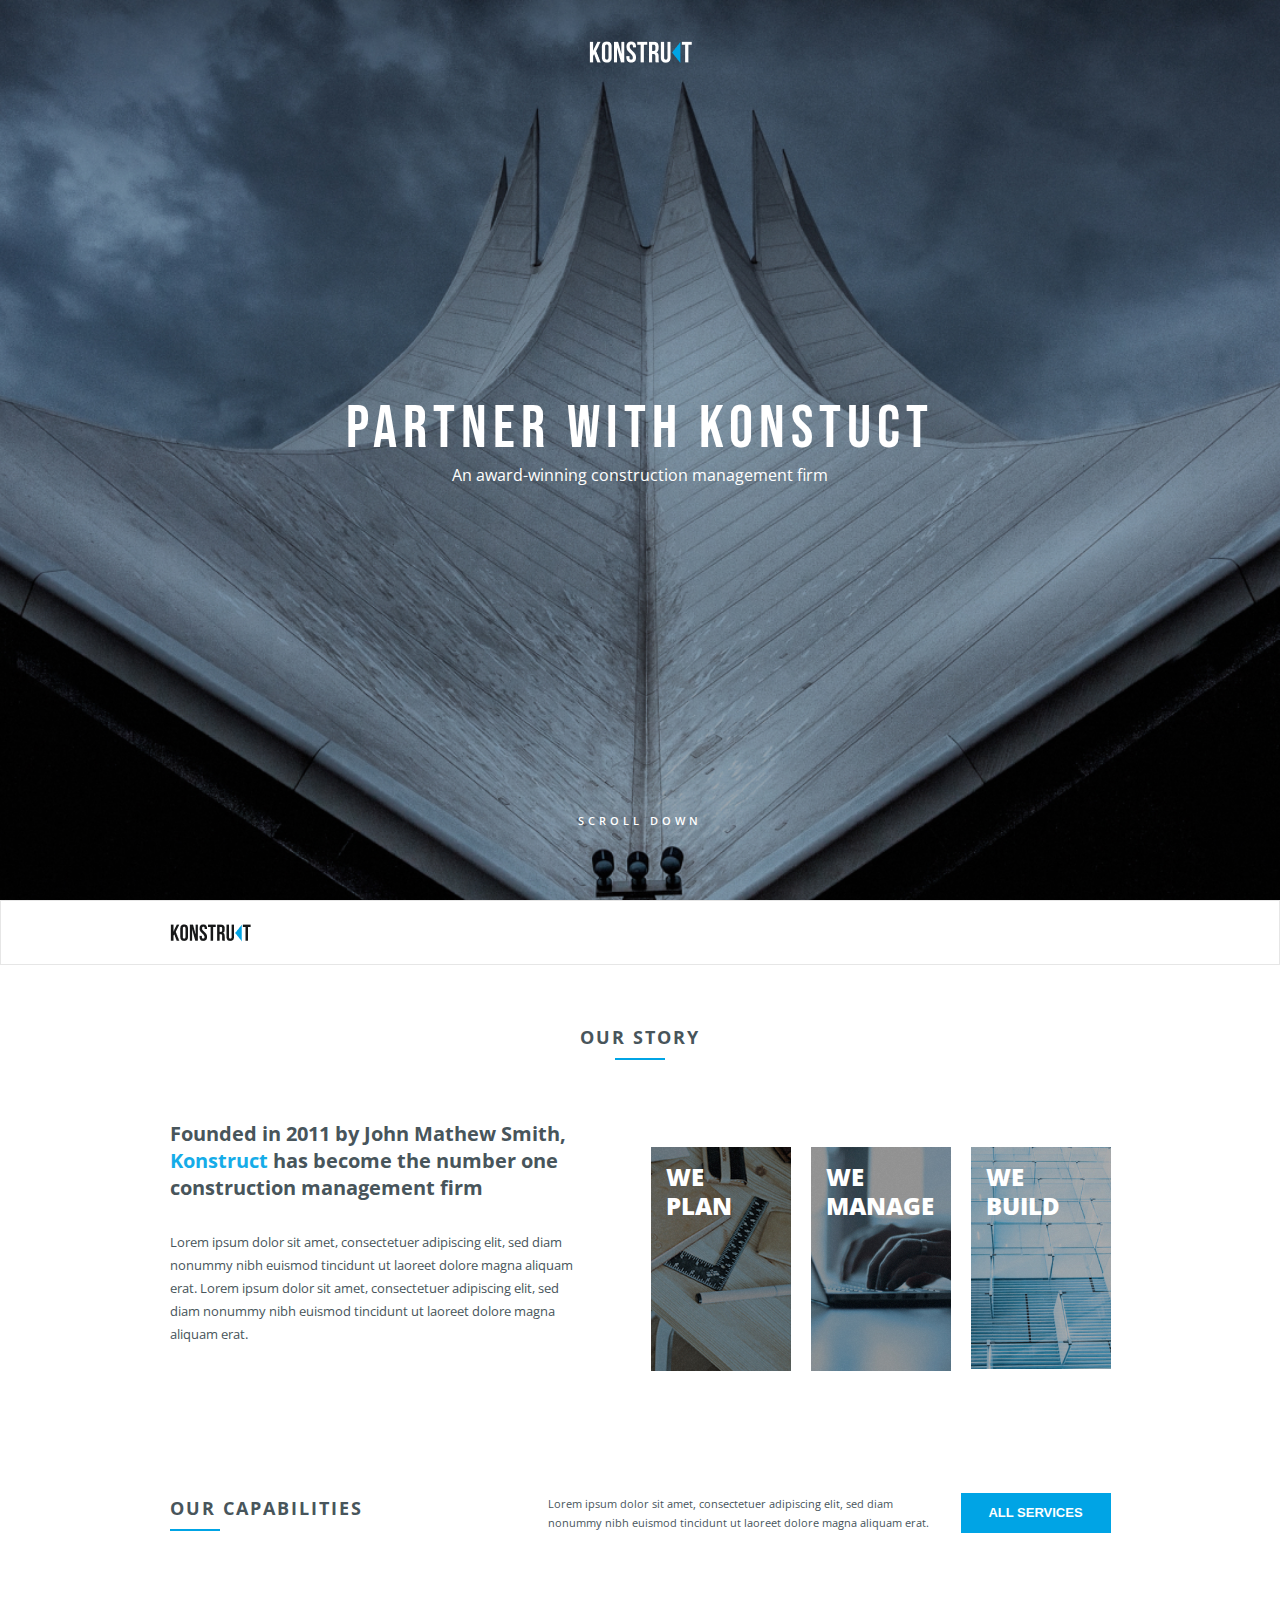
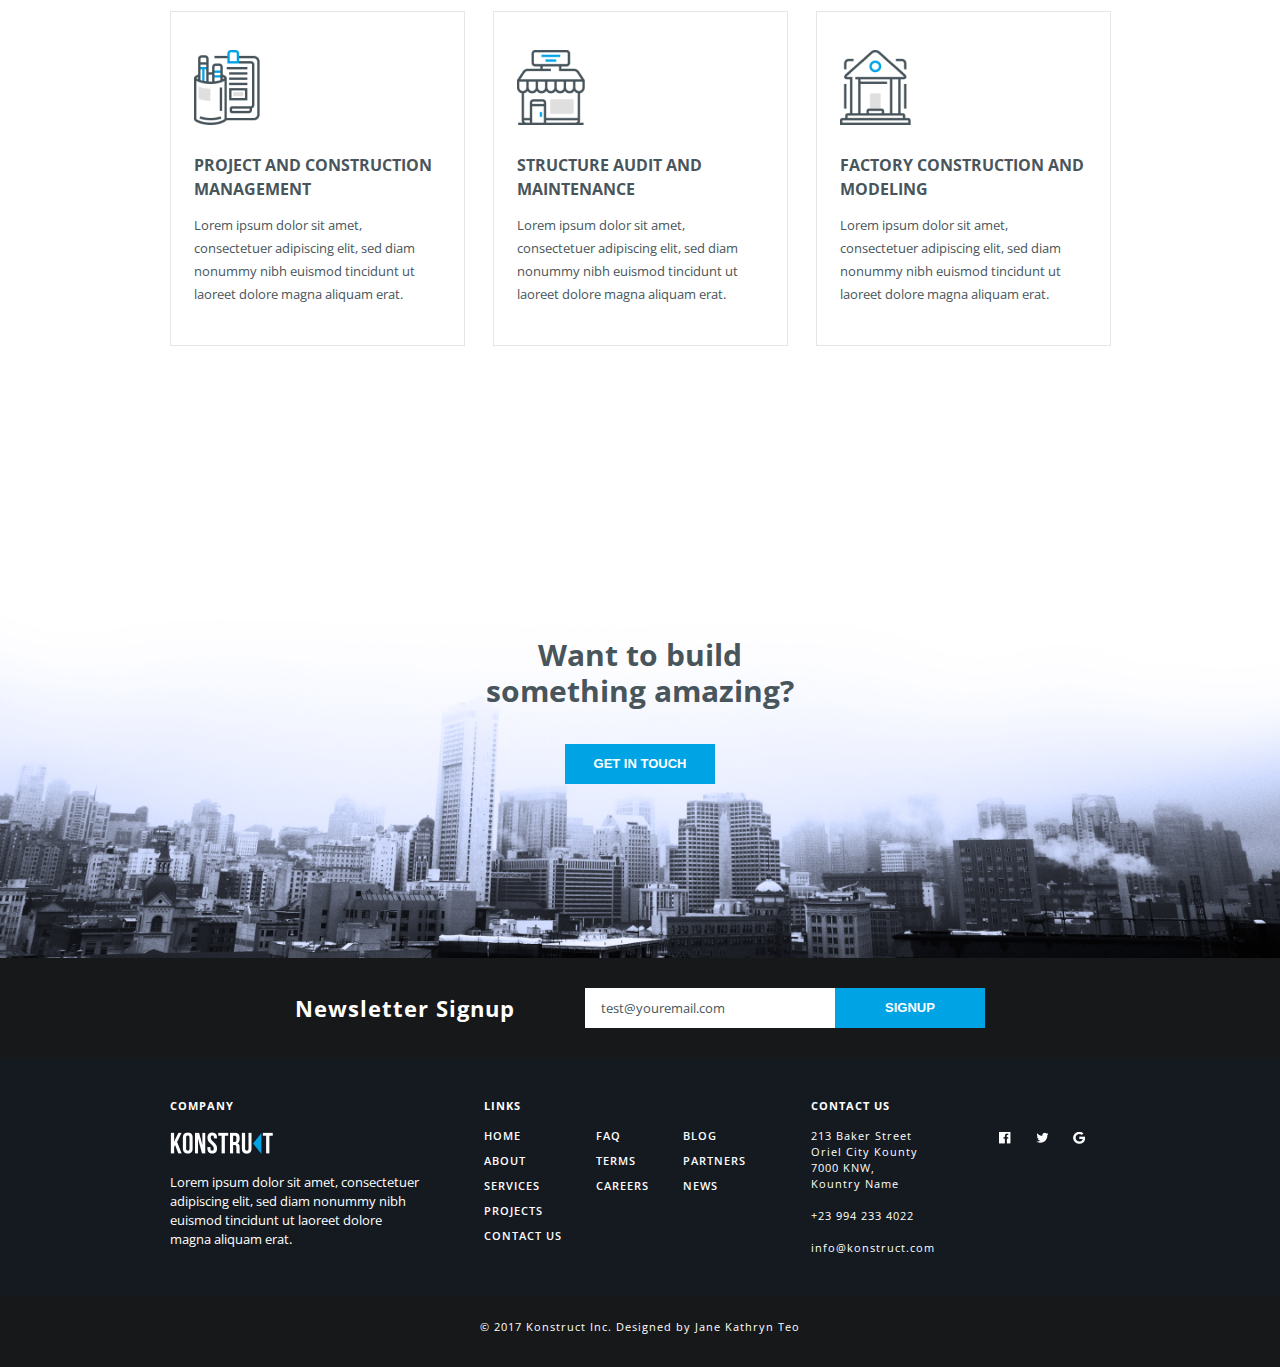
<file: jibai/index.html>
<!DOCTYPE html>
<html lang="en">
<head>
    <meta charset="UTF-8">
    <title>Konstruct</title>
    <link rel="preconnect" href="https://fonts.googleapis.com">
    <link rel="preconnect" href="https://fonts.gstatic.com" crossorigin>
    <link href="https://fonts.googleapis.com/css2?family=Bebas+Neue&family=Open+Sans:wght@400;600;700;800&display=swap" rel="stylesheet">
    <link rel="stylesheet" href="CSS/Style.css">
</head>
<body>
<header class="header">
    <div class="header-box">
        <a href="" class="logo-link-header">
            <img src="img/projeco-logo.png" alt="" class="logo">
        </a>
        <div class="text-box">
            <h1 class="h1">PARTNER WITH KONSTUCT</h1>
            <p class="logo-subtext">An award-winning construction management firm</p>
        </div>

        <a href="" class="scroll-btn">SCROLL DOWN</a>
    </div>

    <nav class="nav">
        <div class="container">
            <div class="nav-box">
                <a href="" class="logo-link">
                    <img src="img/projeco-logo-black.png" alt="" class="nav-logo">
                </a>

            </div>
        </div>
    </nav>
</header>
<main class="main">
    <div class="container">
        <article class="article">
            <h4 class="h4">OUR STORY</h4>

            <div class="trio-box">
                <div class="main-text-box">
                    <h3 class="h3">Founded in 2011 by John Mathew Smith, <span class="colorWord">Konstruct</span> has become the number one construction management firm</h3>
                    <p class="paragraph">Lorem ipsum dolor sit amet, consectetuer adipiscing elit, sed diam nonummy nibh euismod tincidunt ut laoreet dolore magna aliquam erat. Lorem ipsum dolor sit amet, consectetuer adipiscing elit, sed diam nonummy nibh euismod tincidunt ut laoreet dolore magna aliquam erat.</p>
                </div>
                <ul class="trio-list">
                    <li class="trio-item">
                        <a href="" class="trio-link">
                            <img src="img/Bitmap_01.jpg" alt="" class="trio-img">
                            <p class="trio-text">WE<br>PLAN</p>
                        </a>
                    </li>
                    <li class="trio-item">
                        <a href="" class="trio-link">
                            <img src="img/Bitmap_02.jpg" alt="" class="trio-img">
                            <p class="trio-text">WE<br>MANAGE</p>
                        </a>
                    </li>
                    <li class="trio-item">
                        <a href="" class="trio-link">
                            <img src="img/Bitmap_03.jpg" alt="" class="trio-img">
                            <p class="trio-text">WE<br>BUILD</p>
                        </a>
                    </li>
                </ul>
            </div>
        </article>

        <article class="article">
            <div class="box-service">
                <h4 class="h4">OUR CAPABILITIES</h4>
                <div class="service-text">
                    <p class="service-paragraph">Lorem ipsum dolor sit amet, consectetuer adipiscing elit, sed diam<br>nonummy nibh euismod tincidunt ut laoreet dolore magna aliquam erat.</p>
                    <a href="" class="btn">ALL SERVICES</a>
                </div>
            </div>
            <ul class="capabilities-list">
                <li class="capabilities-item">
                    <a href="" class="capabilities-link">
                        <img src="img/Bitmap04.png" alt="" class="capabilities-img">
                    </a>
                    <h5 class="h5">PROJECT AND CONSTRUCTION MANAGEMENT</h5>
                    <p class="capabilities-text">Lorem ipsum dolor sit amet, consectetuer adipiscing elit, sed diam nonummy nibh euismod tincidunt ut laoreet dolore magna aliquam erat.</p>
                </li>
                <li class="capabilities-item">
                    <a href="" class="capabilities-link">
                        <img src="img/Bitmap05.png" alt="" class="capabilities-img">
                    </a>
                    <h5 class="h5">STRUCTURE AUDIT AND MAINTENANCE</h5>
                    <p class="capabilities-text">Lorem ipsum dolor sit amet, consectetuer adipiscing elit, sed diam nonummy nibh euismod tincidunt ut laoreet dolore magna aliquam erat.</p>
                </li>
                <li class="capabilities-item">
                    <a href="" class="capabilities-link">
                        <img src="img/Bitmap06.png" alt="" class="capabilities-img">
                    </a>
                    <h5 class="h5">FACTORY CONSTRUCTION AND MODELING</h5>
                    <p class="capabilities-text">Lorem ipsum dolor sit amet, consectetuer adipiscing elit, sed diam nonummy nibh euismod tincidunt ut laoreet dolore magna aliquam erat.</p>
                </li>
            </ul>
        </article>
    </div>
    <div class="GIT-box">
            <h2 class="h2">Want to build something amazing?</h2>
            <a href="" class="btn">GET IN TOUCH</a>
    </div>
</main>
<footer class="footer">
    <div class="container">
            <form action="" class="newsletter-form">
                <label for="email" class="newsletter-label">Newsletter Signup</label>
                <input type="email" name="" id="email" placeholder="test@youremail.com" class="newsletter-input">
                <input type="submit" value="SIGNUP" class="btn">
            </form>
    </div>

    <div class="medium-footer">
        <div class="container">
            <div class="footer-box">
             <div class="box-company">
                <h6 class="h6">COMPANY</h6>
                <a href="" class="footer-logo-link">
                    <img src="img/projeco-logo.png" alt="">
                </a>
                <p class="footer-p">Lorem ipsum dolor sit amet, consectetuer adipiscing elit, sed diam nonummy nibh euismod tincidunt ut laoreet dolore magna aliquam erat.</p>
             </div>

             <div class="info-box">
                <h6 class="h6">LINKS</h6>
                <div class="list-box">
                    <ul class="info-list">
                        <li class="info-item"><a href="" class="info-link">HOME</a></li>
                        <li class="info-item"><a href="" class="info-link">ABOUT</a></li>
                        <li class="info-item"><a href="" class="info-link">SERVICES</a></li>
                        <li class="info-item"><a href="" class="info-link">PROJECTS</a></li>
                        <li class="info-item"><a href="" class="info-link">CONTACT US</a></li>
                    </ul>
                    <ul class="info-list">
                        <li class="info-item"><a href="" class="info-link">FAQ</a></li>
                        <li class="info-item"><a href="" class="info-link">TERMS</a></li>
                        <li class="info-item"><a href="" class="info-link">CAREERS</a></li>
                    </ul>
                    <ul class="info-list">
                        <li class="info-item"><a href="" class="info-link">BLOG</a></li>
                        <li class="info-item"><a href="" class="info-link">PARTNERS</a></li>
                        <li class="info-item"><a href="" class="info-link">NEWS</a></li>
                    </ul>
                </div>
             </div>

             <div class="contacts">
                <h6 class="h6">CONTACT US</h6>
                 <div class="contact-box">
                     <address class="address">
                         213 Baker Street <br>Oriel City Kounty <br>7000 KNW, <br>Kountry Name <br><br>
                         <a href="tel:+239942334022" class="address-link">+23 994 233 4022</a><br><br>
                         <a href="mailto:info@konstruct.com" class="address-link">info@konstruct.com</a>
                     </address>
                     <ul class="social-list">
                         <li class="social-item"><a href="" class="social-link"><img src="img/facebook.png" alt=""></a></li>
                         <li class="social-item"><a href="" class="social-link"><img src="img/twitter.png" alt=""></a></li>
                         <li class="social-item"><a href="" class="social-link"><img src="img/google.png" alt=""></a></li>
                     </ul>
                 </div>
             </div>
            </div>
        </div>
    </div>
    <div class="down-box">
        <div class="container">
            <p class="h6">&copy; 2017 Konstruct Inc. Designed by Jane Kathryn Teo</p>
        </div>
    </div>
</footer>

</body>
</html>
</file>
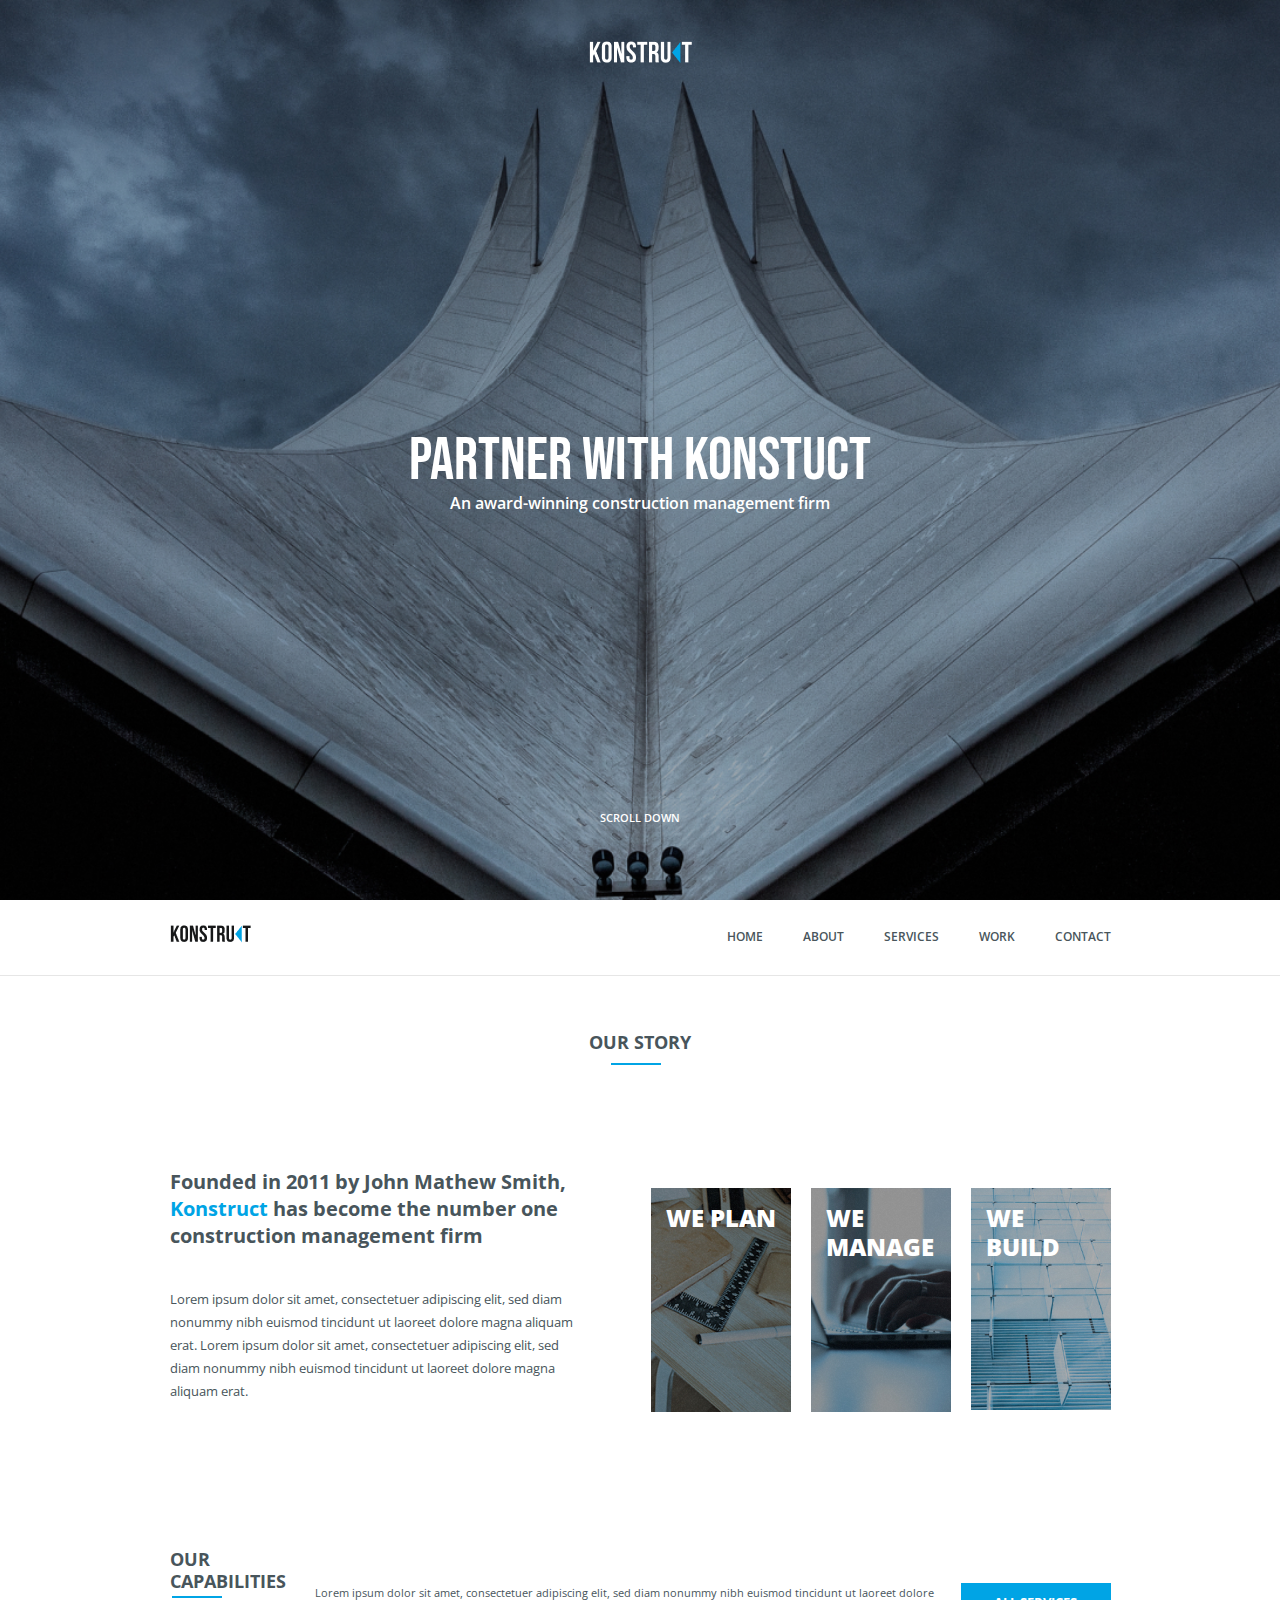
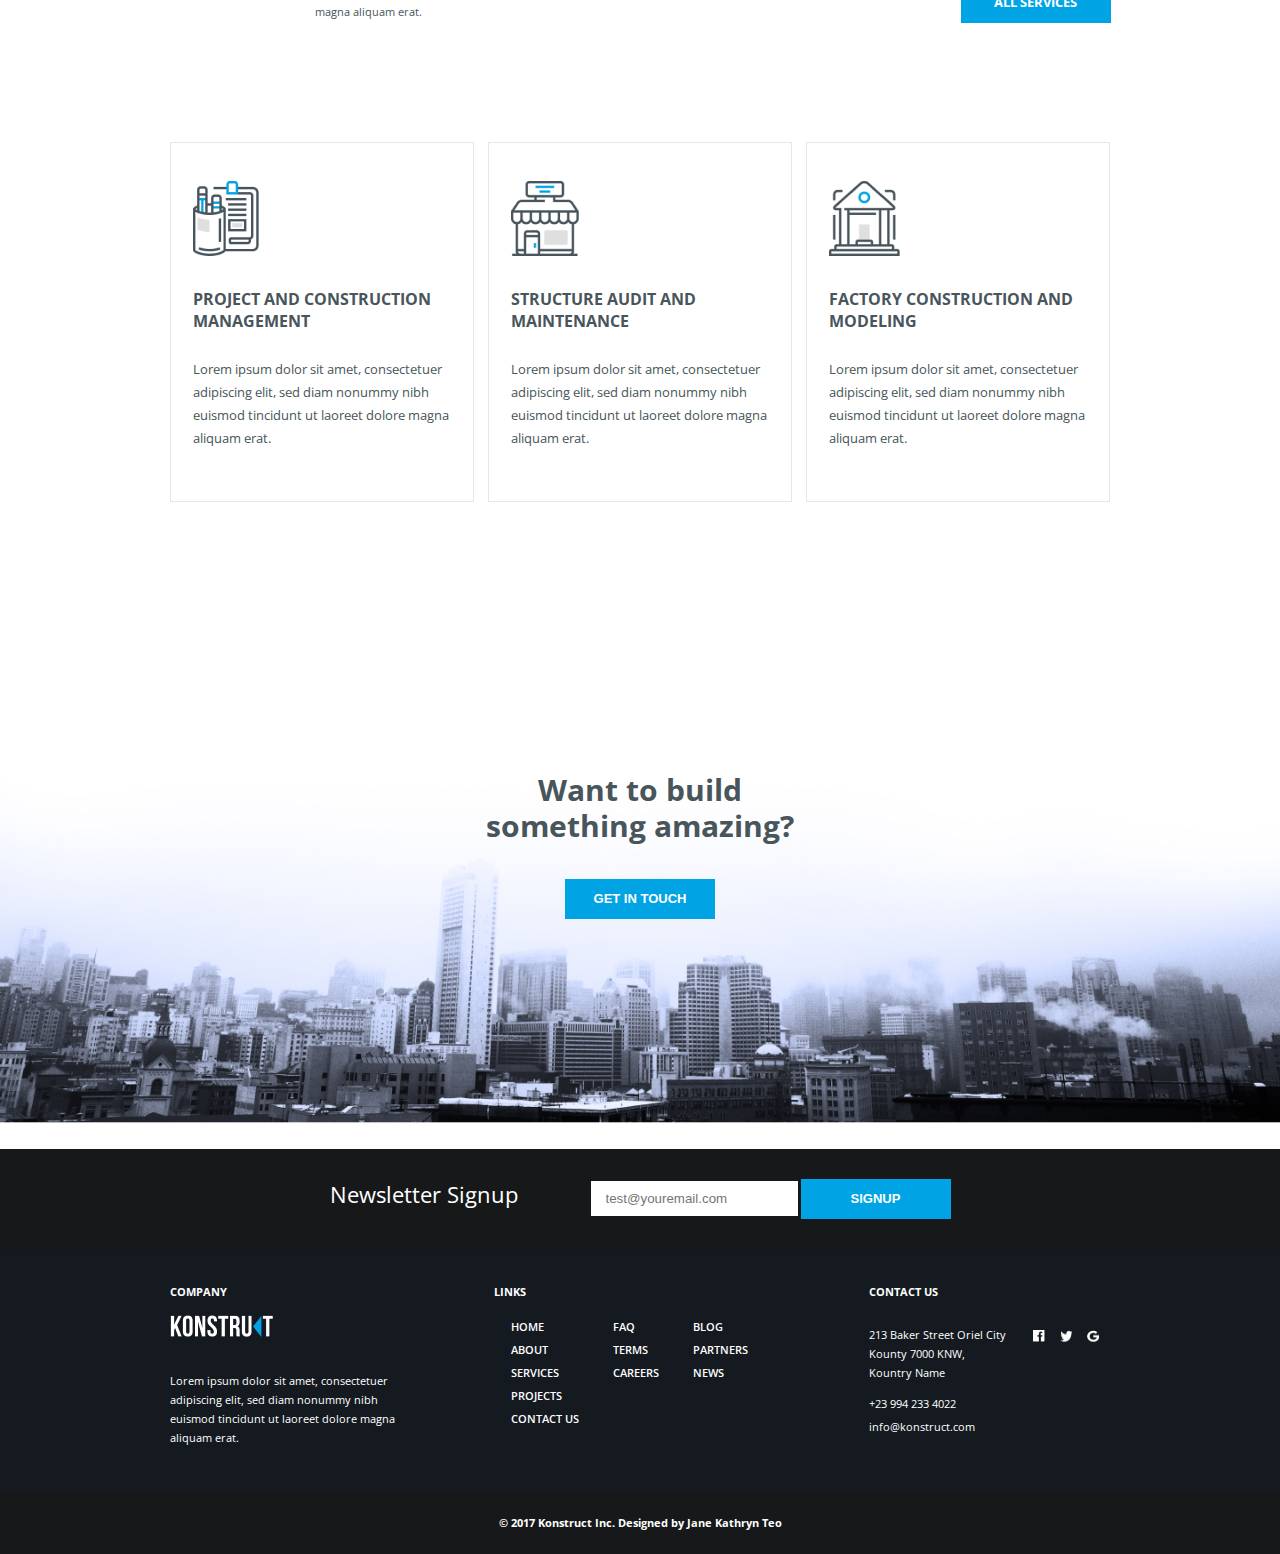
<file: Kashuba/index.html>
<!DOCTYPE html>
<html lang="en">
<head>
    <meta charset="UTF-8">
    <title>Konstruct</title>
    <link rel="stylesheet" href="styles/main.css">
    <link rel="preconnect" href="https://fonts.googleapis.com">
    <link rel="preconnect" href="https://fonts.gstatic.com" crossorigin>
    <link href="https://fonts.googleapis.com/css2?family=Bebas+Neue&family=Open+Sans:wght@400;600;700;800&display=swap"
          rel="stylesheet">
</head>
<body>
<header>
    <div class="visual">
        <div>
            <a href="#"><img src="images/projeco-logo.png" alt="logo"></a>
        </div>
        <div><h1 class="title">PARTNER WITH KONSTUCT</h1>
            <h2 class="subtitle">An award-winning construction management firm</h2>
        </div>
        <div>
            <a href="#" class="scroll">SCROLL DOWN</a>
        </div>
    </div>
    <nav class="navbar">
        <div class="container">
            <div class="nav">
                <a href="#"><img src="images/projeco-logo-black.png" alt="logo"></a>
                <ul class="list">
                    <li class="nav-item"><a class="nav-link" href="">HOME</a></li>
                    <li class="nav-item"><a class="nav-link" href="">ABOUT</a></li>
                    <li class="nav-item"><a class="nav-link" href="">SERVICES</a></li>
                    <li class="nav-item"><a class="nav-link" href="">WORK</a></li>
                    <li class="nav-item"><a class="nav-link" href="">CONTACT</a></li>
                </ul>
            </div>
        </div>
    </nav>
</header>
<main>
    <div class="container">
        <section>
            <div class="about">
                <h3 class="head">OUR STORY</h3>
                <div class="flex">
                    <div class="block">
                        <h4 class="main-text">Founded in 2011 by John Mathew Smith, <span class="color">Konstruct</span>
                            has
                            become the number one
                            construction management
                            firm</h4>
                        <p>Lorem ipsum dolor sit amet, consectetuer adipiscing elit, sed diam nonummy nibh euismod
                            tincidunt
                            ut
                            laoreet dolore magna aliquam erat. Lorem ipsum dolor sit amet, consectetuer adipiscing elit,
                            sed
                            diam nonummy nibh euismod tincidunt ut laoreet dolore magna aliquam erat.</p>
                    </div>
                    <ul class="list">
                        <li class="list-item"><a href="">
                            <img src="images/Bitmap-1.jpg" alt="">
                            <p class="desc">WE PLAN</p>
                        </a></li>
                        <li class="list-item"><a href="">
                            <img src="images/Bitmap-3.jpg" alt="">
                            <p class="desc">WE MANAGE</p>
                        </a></li>
                        <li class="list-item"><a href="">
                            <img src="images/Bitmap-2.jpg" alt="">
                            <p class="desc">WE BUILD</p>
                        </a></li>
                    </ul>
                </div>
            </div>
        </section>
        <section class="second-section">
            <div class="flex">
                    <h3 class="head">OUR CAPABILITIES</h3>
                <div class="flex">
                    <p class="text">Lorem ipsum dolor sit amet, consectetuer adipiscing elit, sed diam nonummy nibh
                        euismod
                        tincidunt ut laoreet dolore magna aliquam erat.</p>
                    <a href="#" class="btn">ALL SERVICES</a>
                </div>
            </div>
            <div class="flex">
                <div class="card">
                    <img class="img" src="images/project.png" alt="">
                    <h3 class="head">PROJECT AND CONSTRUCTION MANAGEMENT</h3>
                    <p>Lorem ipsum dolor sit amet, consectetuer adipiscing elit, sed diam nonummy nibh euismod tincidunt
                        ut
                        laoreet dolore magna aliquam erat.</p>
                </div>
                <div class="card">
                    <img class="img" src="images/audit.png" alt="">
                    <h3 class="head">STRUCTURE AUDIT AND MAINTENANCE</h3>
                    <p>Lorem ipsum dolor sit amet, consectetuer adipiscing elit, sed diam nonummy nibh euismod tincidunt
                        ut
                        laoreet dolore magna aliquam erat.</p>
                </div>
                <div class="card">
                    <img class="img" src="images/factory.png" alt="">
                    <h3 class="head">FACTORY CONSTRUCTION AND MODELING</h3>
                    <p>Lorem ipsum dolor sit amet, consectetuer adipiscing elit, sed diam nonummy nibh euismod tincidunt
                        ut
                        laoreet dolore magna aliquam erat.</p>
                </div>
            </div>
        </section>
    </div>
    <section>
        <div class="last-section">
            <h2 class="head">Want to build <br>something amazing?</h2>
            <button class="btn">GET IN TOUCH</button>
        </div>
    </section>
</main>
<footer>
    <div class="bg">
            <div class="sign-flex">

                <form action="#" class="form">
                    <label for="email" class="link">Newsletter Signup</label>
                    <input  id="email" name="#" placeholder="test@youremail.com" class="input">
                    <input type="submit" value="SIGNUP" class="btn">
                </form>
            </div>
    </div>
    <div class="bg-color">
        <div class="container">
            <div class="flex">
                <div class="news-box">
                    <h4 class="footer-title">COMPANY</h4>
                    <a href="">
                        <img class="logo" src="images/projeco-logo.png" alt="logo">
                    </a>
                    <p class="footer-desc">Lorem ipsum dolor sit amet, consectetuer adipiscing elit, sed diam nonummy
                        nibh euismod tincidunt
                        ut laoreet dolore magna aliquam erat.</p>
                </div>
                <div class="links-box">
                    <h4 class="footer-title links">LINKS</h4>
                    <div class="last-flex">
                        <ul class="footer-list">
                            <li class="footer-item"><a class="footer-link" href="">HOME</a></li>
                            <li class="footer-item"><a class="footer-link" href="">ABOUT</a></li>
                            <li class="footer-item"><a class="footer-link" href="">SERVICES</a></li>
                            <li class="footer-item"><a class="footer-link" href="">PROJECTS</a></li>
                            <li class="footer-item"><a class="footer-link" href="">CONTACT US</a></li>
                        </ul>
                        <ul class="footer-list">
                            <li class="footer-item"><a class="footer-link" href="">FAQ</a></li>
                            <li class="footer-item"><a class="footer-link" href="">TERMS</a></li>
                            <li class="footer-item"><a class="footer-link" href="">CAREERS</a></li>
                        </ul>
                        <ul class="footer-list">
                            <li class="footer-item"><a class="footer-link" href="">BLOG</a></li>
                            <li class="footer-item"><a class="footer-link" href="">PARTNERS</a></li>
                            <li class="footer-item"><a class="footer-link" href="">NEWS</a></li>
                        </ul>
                    </div>
                </div>
                <div class="last-flex">
                    <div class="contact-box">
                        <h4 class="footer-title">CONTACT US</h4>
                        <p class="footer-desc">213 Baker Street Oriel City Kounty 7000 KNW, Kountry Name </p>
                        <a class="footer-desc" href="tel:+239942334022">+23 994 233 4022</a>
                        <a class="footer-desc" href="mailto:info@konstruct.com">info@konstruct.com</a>
                    </div>
                    <div class="social-ico">
                        <img class="icon"   src="images/facebook.png" alt="">
                        <img class="icon"   src="images/twitter.png" alt="">
                        <img  class="icon"  src="images/google.png" alt="">
                    </div>
                </div>
            </div>
        </div>
    </div>
    <div class="background">
        <h3 class="design-text">© 2017 Konstruct Inc. Designed by Jane Kathryn Teo</h3>
    </div>
</footer>
</body>
</html>
</file>
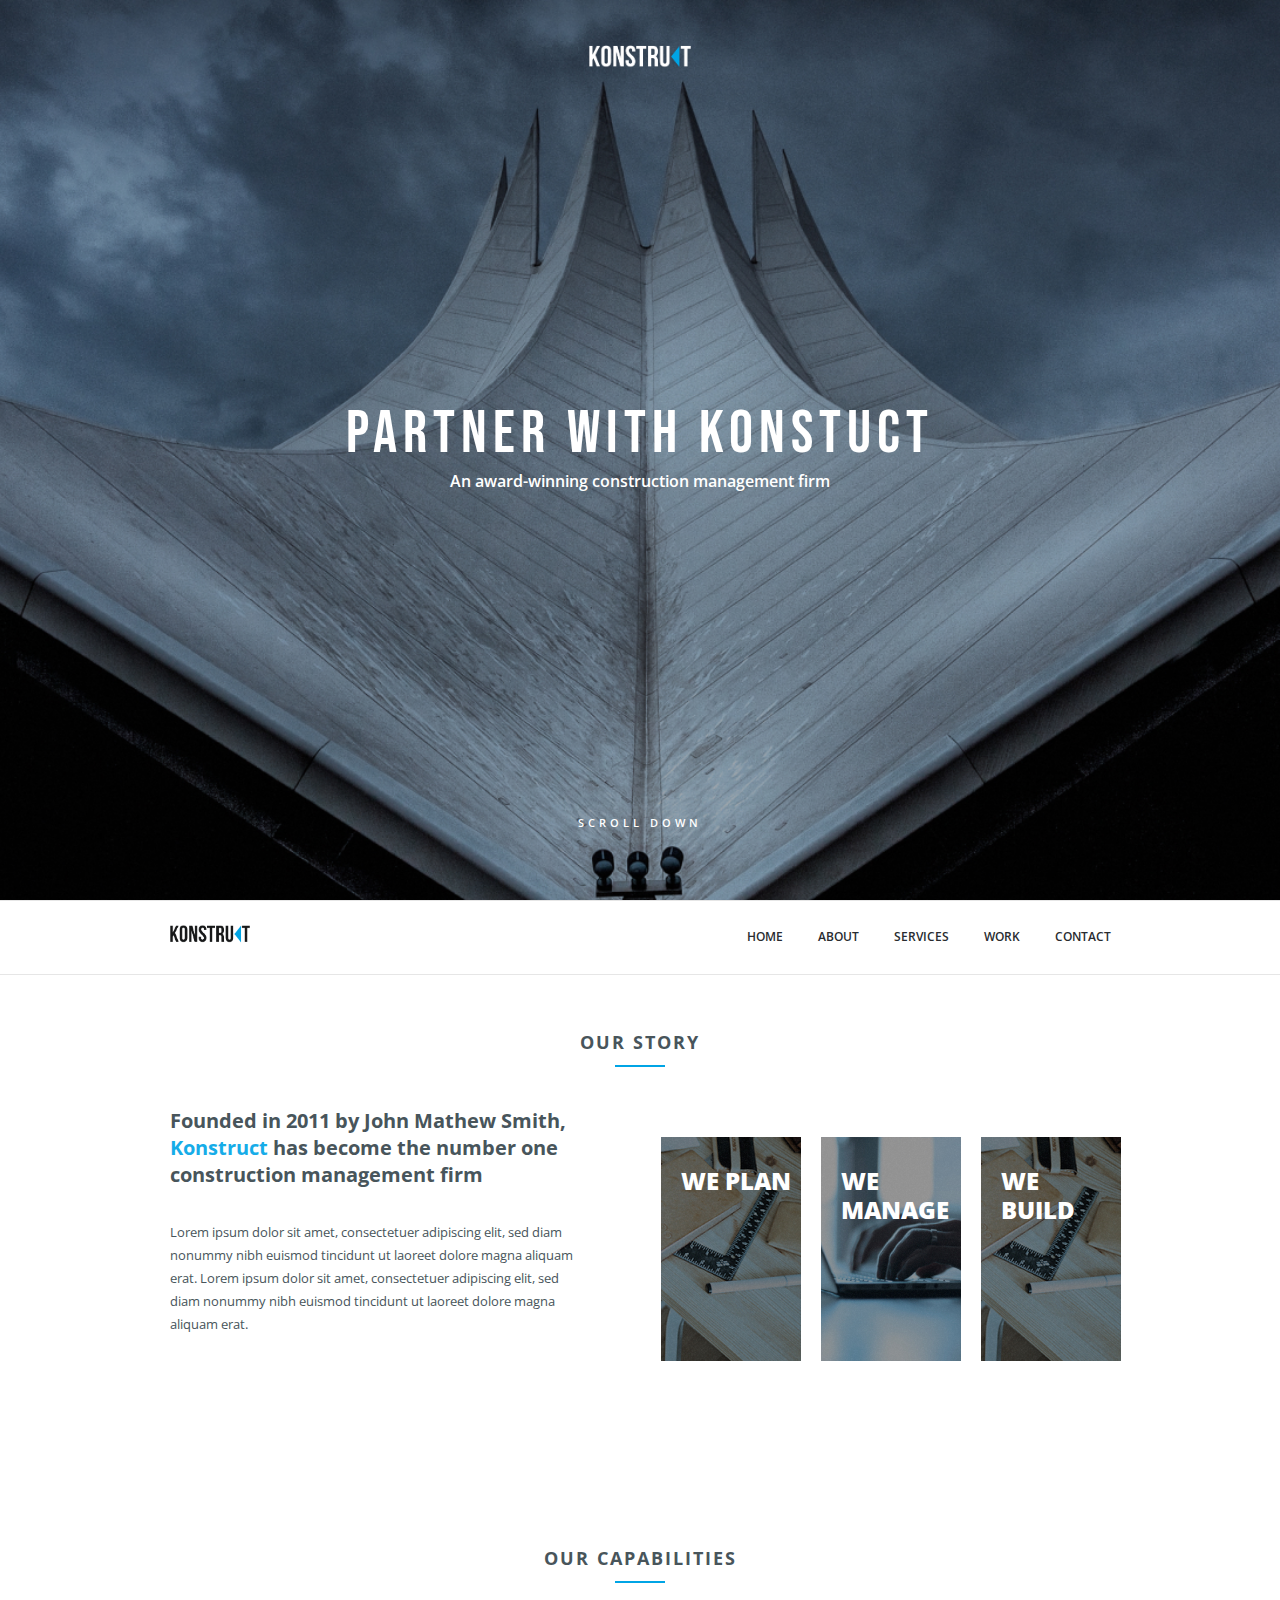
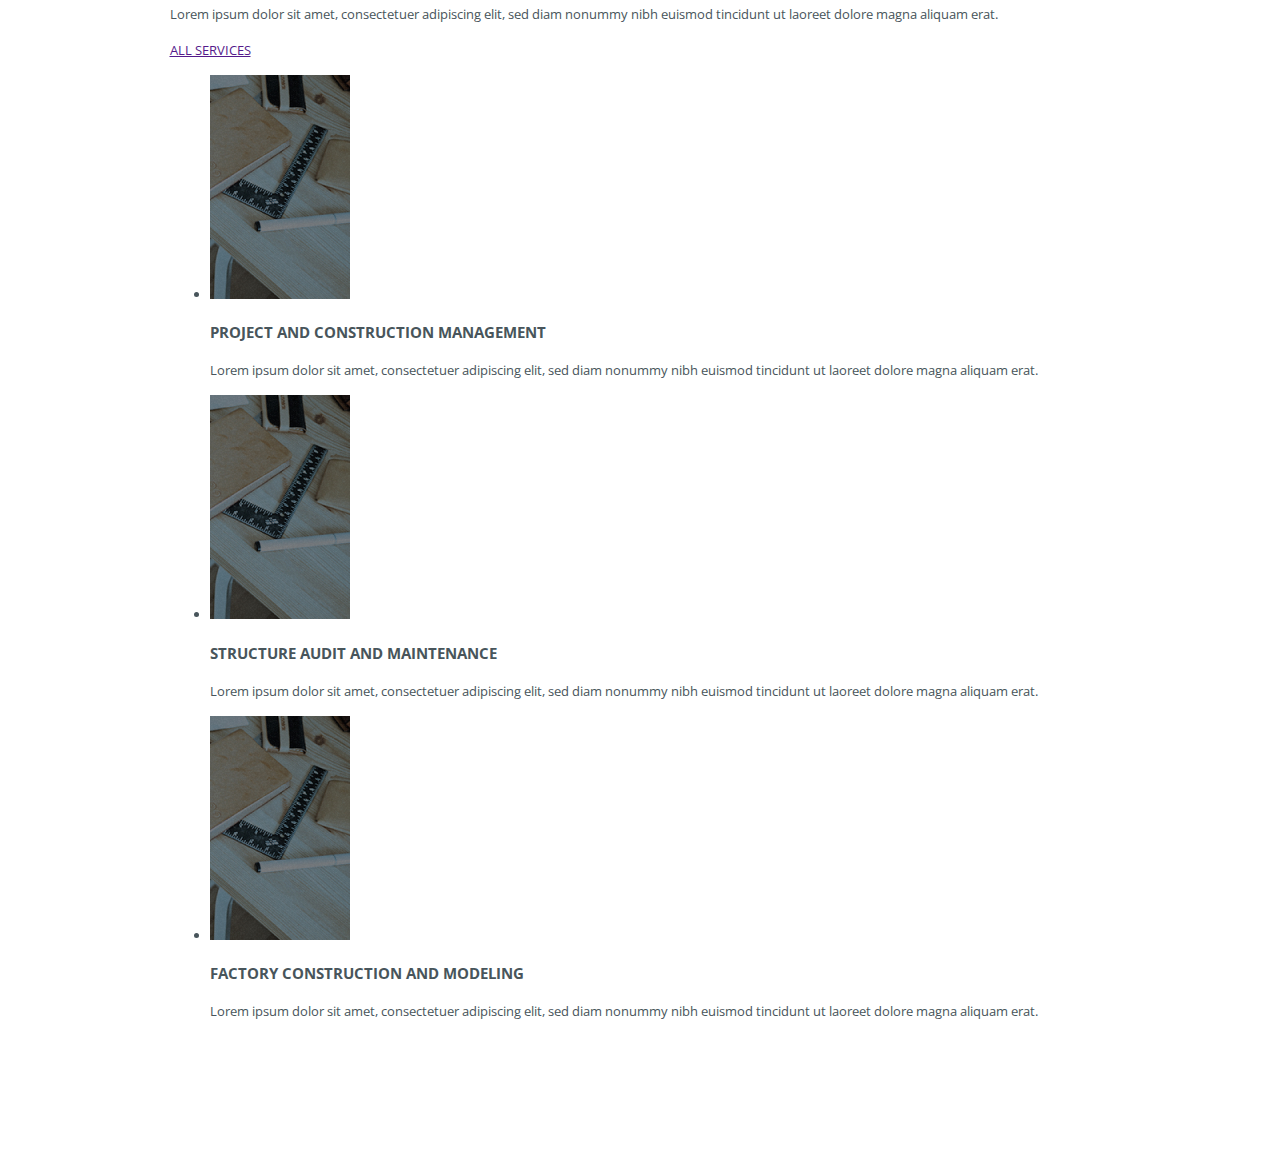
<file: kharabet/index.html>
<!DOCTYPE html>
<html lang="en">
<head>
    <meta charset="UTF-8">
    <title>Konstruct</title>

    <link rel="stylesheet" href="./css/main.css">

    <link rel="preconnect" href="https://fonts.googleapis.com">
    <link rel="preconnect" href="https://fonts.gstatic.com" crossorigin>
    <link href="https://fonts.googleapis.com/css2?family=Bebas+Neue&display=swap" rel="stylesheet">
    <link href="https://fonts.googleapis.com/css2?family=Open+Sans:wght@400;500;600;700;800&display=swap" rel="stylesheet">
</head>
<body>

<header>
    <div class="header-background">
        <div class="header container">
            <a href="#">
                <img src="./images/company-logo-white.png" alt="Konstruct" class="white-logo">
            </a>
            <div class="header-text">
                <h1 class="header-title">PARTNER WITH KONSTUCT</h1>
                <p class="header-slug">
                    An award-winning construction management firm
                </p>
            </div>
            <a href="#" class="scroll-down">SCROLL DOWN</a>
        </div>
    </div>
    <div class="menu-background">
        <nav class="menu container">
            <a href="#"><img src="./images/company-logo-black.png" alt="Konstruct" class="black-logo"></a>
            <ul class="menu-box">
                <li><a href="" class="menu-link">HOME</a></li>
                <li><a href="" class="menu-link">ABOUT</a></li>
                <li><a href="" class="menu-link">SERVICES</a></li>
                <li><a href="" class="menu-link">WORK</a></li>
                <li><a href="" class="menu-link">CONTACT</a></li>
            </ul>
        </nav>
    </div>
</header>
<main class="main container">
    <section class="section">
        <h2 class="page-title">OUR STORY</h2>
        <div class="page-content">
            <div class="text">
                <h3 class="main-article-title">
                    <span>Founded in 2011 by John Mathew Smith,</span>
                    <span class="title-accent">Konstruct</span>
                    <span>has become the number one construction management firm</span>
                </h3>
                <p class="page-text">
                    Lorem ipsum dolor sit amet, consectetuer adipiscing elit, sed diam nonummy nibh euismod tincidunt ut laoreet
                    dolore magna aliquam erat. Lorem ipsum dolor sit amet, consectetuer adipiscing elit, sed diam nonummy nibh
                    euismod tincidunt ut laoreet dolore magna aliquam erat.
                </p>
            </div>
            <ul class="images">
                <li>
                    <a class="motto-link">
                        <img src="./images/bitmap_01.jpg" class="motto-image" alt="We plan">
                        <p class="motto-text">WE PLAN</p>
                    </a>
                </li>
                <li>
                    <a class="motto-link">
                        <img src="./images/bitmap_02.jpg" class="motto-image" alt="We manage">
                        <p class="motto-text">WE MANAGE</p>
                    </a>
                </li>
                <li>
                    <a class="motto-link">
                        <img src="./images/bitmap_03.jpg" class="motto-image" alt="We build">
                        <p class="motto-text">WE BUILD</p>
                    </a>
                </li>
            </ul>
        </div>
    </section>

    <section class="section">
        <h2 class="page-title">OUR CAPABILITIES</h2>
        <p class="page-text">
            Lorem ipsum dolor sit amet, consectetuer adipiscing elit, sed diam nonummy nibh euismod tincidunt ut laoreet
            dolore magna aliquam erat.
        </p>
        <a href="">ALL SERVICES</a>
        <div class="page-content">
            <ul class="services">
                <li class="service-list">
                    <img src="./images/bitmap_01.jpg" class="service-icon" alt="PROJECT AND CONSTRUCTION MANAGEMENT">
                    <h3 class="service-title">PROJECT AND CONSTRUCTION MANAGEMENT</h3>
                    <p class="service-slug">
                        Lorem ipsum dolor sit amet, consectetuer adipiscing elit, sed diam nonummy
                        nibh euismod tincidunt ut laoreet dolore magna aliquam erat.
                    </p>
                </li>
                <li class="service-list">
                    <img src="./images/bitmap_01.jpg" class="service-icon" alt="PROJECT AND CONSTRUCTION MANAGEMENT">
                    <h3 class="service-title">STRUCTURE AUDIT AND MAINTENANCE</h3>
                    <p class="service-slug">
                        Lorem ipsum dolor sit amet, consectetuer adipiscing elit, sed diam nonummy nibh euismod tincidunt
                        ut laoreet dolore magna aliquam erat.
                    </p>
                </li>
                <li class="service-list">
                    <img src="./images/bitmap_01.jpg" class="service-icon" alt="PROJECT AND CONSTRUCTION MANAGEMENT">
                    <h3 class="service-title">FACTORY CONSTRUCTION AND MODELING</h3>
                    <p class="service-slug">
                        Lorem ipsum dolor sit amet, consectetuer adipiscing elit, sed diam nonummy nibh euismod tincidunt
                        ut laoreet dolore magna aliquam erat.
                    </p>
                </li>
            </ul>
        </div>
    </section>
</main>

</body>
</html>
</file>
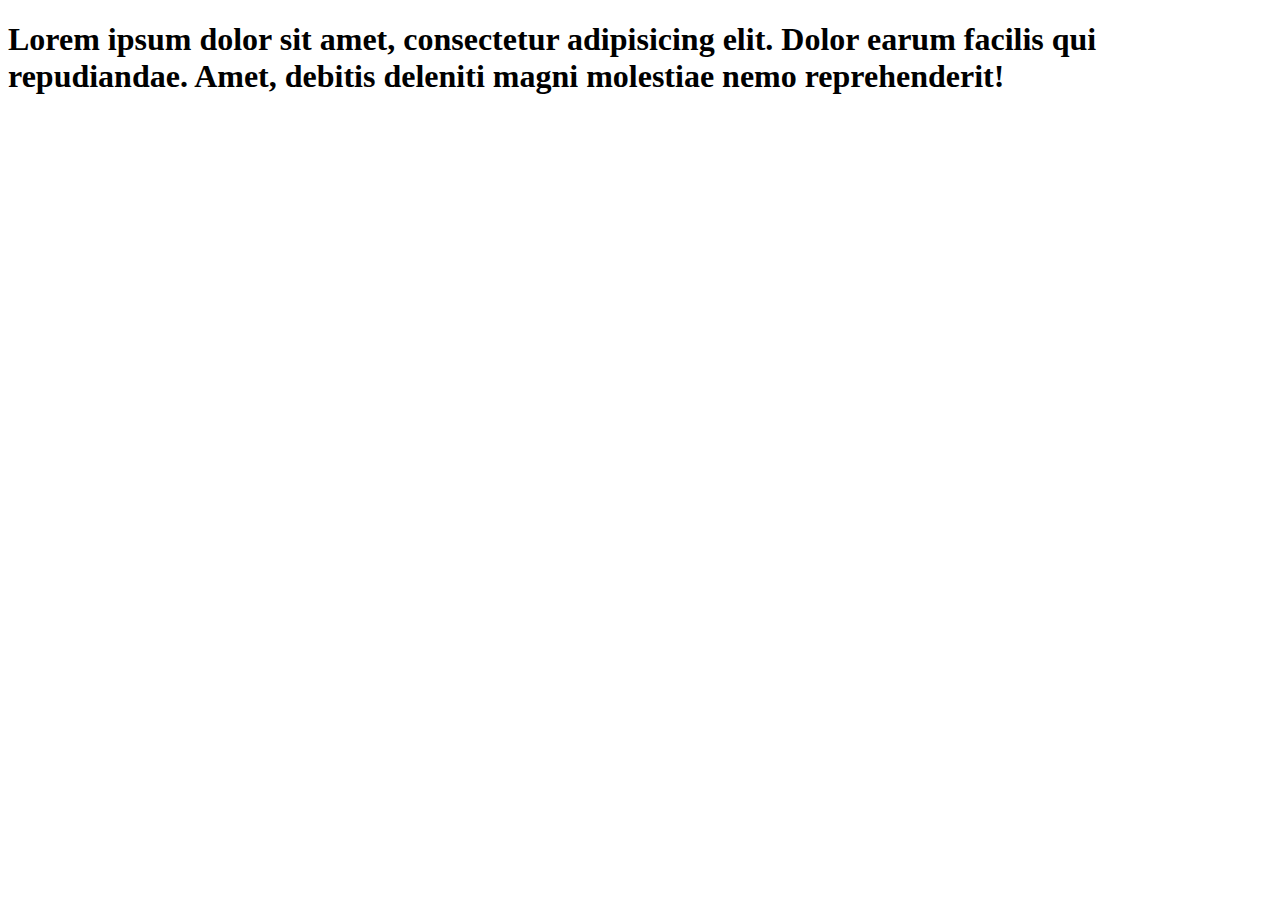
<file: suprun/index.html>
<!doctype html>
<html lang="en">
<head>
	<meta charset="UTF-8">
	<meta name="viewport"
		  content="width=device-width, user-scalable=no, initial-scale=1.0, maximum-scale=1.0, minimum-scale=1.0">
	<meta http-equiv="X-UA-Compatible" content="ie=edge">
	<title>Document</title>
</head>
<body>
  <div class="container">
    <h1 class="heading">
      Lorem ipsum dolor sit amet, consectetur adipisicing elit. Dolor earum facilis qui repudiandae. Amet, debitis deleniti magni molestiae nemo reprehenderit!
    </h1>
  </div>
</body>
</html>
</file>
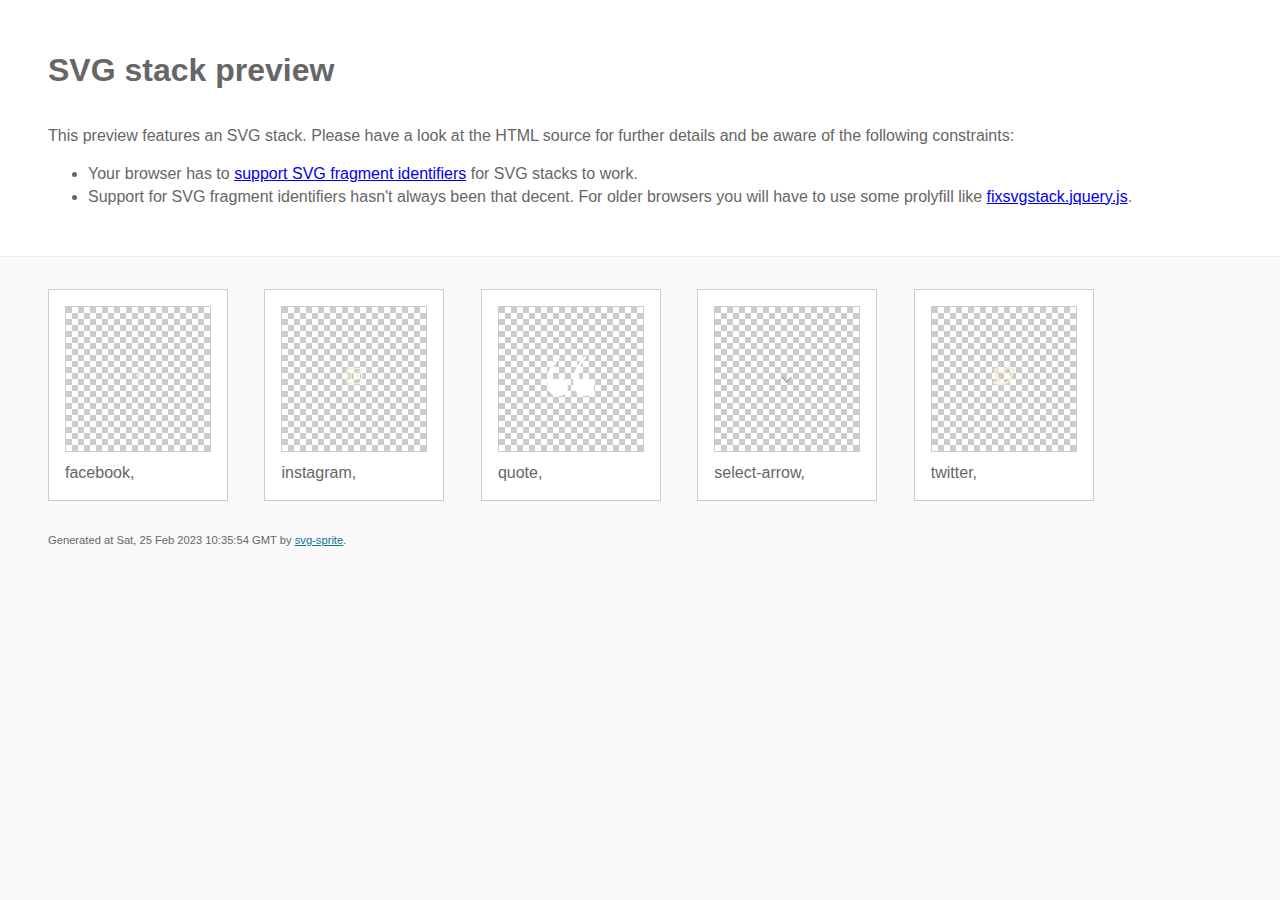
<file: img/stack/sprite.stack.html>
<!doctype html>
<html lang="en">
    <head>
        <meta charset="utf-8">
        <title>SVG stack preview | svg-sprite</title>
        <style>
            body {
                padding: 0;
                margin: 0;
                color: #666;
                background: #fafafa;
                font-family: Arial, Helvetica, sans-serif;
                font-size: 1em;
                line-height: 1.4;
            }

            header {
                display: block;
                padding: 3em 3em 2em;
                background-color: #fff;
            }

            header p {
                margin: 2em 0 0;
            }

            section {
                border-top: 1px solid #eee;
                padding: 2em 3em 0;
            }

            section ul {
                margin: 0;
                padding: 0;
            }

            section li {
                display: inline-block;
                background-color: #fff;
                position: relative;
                margin: 0 2em 2em 0;
                vertical-align: top;
                border: 1px solid #ccc;
                padding: 1em 1em 3em;
                cursor: default;
            }

            .icon-box {
                margin: 0;
                width: 144px;
                height: 144px;
                position: relative;
                background: #ccc url("data:image/svg+xml,%3Csvg xmlns='http://www.w3.org/2000/svg' width='12' height='12'%3E%3Cpath fill='%23fff' d='M6 0h6v6H6zM0 6h6v6H0z'/%3E%3C/svg%3E") top left repeat;
                border: 1px solid #ccc;
                display: table-cell;
                vertical-align: middle;
                text-align: center;
            }

            .icon {
                display: inline-block;
            }

            h1 {
                margin-top: 0;
            }

            h2 {
                margin: 0;
                padding: 0;
                font-size: 1em;
                font-weight: 400;
                white-space: nowrap;
                overflow: hidden;
                text-overflow: ellipsis;
                position: absolute;
                left: 1em;
                right: 1em;
                bottom: 1em;
            }

            footer {
                display: block;
                margin: 0;
                padding: 0 3em 3em;
            }

            footer p {
                margin: 0;
                font-size: .7em;
            }

            footer a {
                color: #0f7595;
                margin-left: 0;
            }
        </style>

<!--
Sprite shape dimensions
====================================================================================================
You will need to set the sprite shape dimensions via CSS when you use them as stack SVGs, otherwise
they would become a huge 100% in size. You may use the following dimension classes for doing so.
They might well be outsourced to an external stylesheet of course.
-->

<style>
 .svg-facebook-dims { width: 11px; height: 20px; }
 .svg-instagram-dims { width: 20px; height: 20px; }
 .svg-quote-dims { width: 47px; height: 40px; }
 .svg-select-arrow-dims { width: 14px; height: 9px; }
 .svg-twitter-dims { width: 23px; height: 20px; }
</style>

<!--
====================================================================================================
-->

    </head>
    <body>
        <header>
            <h1>SVG stack preview</h1>
            <p>This preview features an SVG stack. Please have a look at the HTML source for further details and be aware of the following constraints:</p>
            <ul>
                <li>Your browser has to <a href="https://caniuse.com/svg-fragment" target="_blank" rel="noopener noreferrer">support SVG fragment identifiers</a> for SVG stacks to work.</li>
                <li>Support for SVG fragment identifiers hasn't always been that decent. For older browsers you will have to use some prolyfill like <a href="https://github.com/preciousforever/SVG-Stacker/blob/master/fixsvgstack.jquery.js" target="_blank" rel="noopener noreferrer">fixsvgstack.jquery.js</a>.</li>
            </ul>
        </header>
        <section>

<!--
SVG stack
====================================================================================================
These SVG images make use of fragment identifiers (IDs) to reference certain portions of the
external sprite. By default, all shapes inside the sprite are hidden by CSS. The `:target` pseudo
selector is used to show the very shape that is referenced by the fragment identifier.
-->

            <ul>

             <li title="facebook">
                    <div class="icon-box">
                        <img src="../icons/icons.svg#facebook" class="svg-facebook-dims" alt="facebook">
                    </div>
                    <h2>facebook, </h2>
                </li>
             <li title="instagram">
                    <div class="icon-box">
                        <img src="../icons/icons.svg#instagram" class="svg-instagram-dims" alt="instagram">
                    </div>
                    <h2>instagram, </h2>
                </li>
             <li title="quote">
                    <div class="icon-box">
                        <img src="../icons/icons.svg#quote" class="svg-quote-dims" alt="quote">
                    </div>
                    <h2>quote, </h2>
                </li>
             <li title="select-arrow">
                    <div class="icon-box">
                        <img src="../icons/icons.svg#select-arrow" class="svg-select-arrow-dims" alt="select-arrow">
                    </div>
                    <h2>select-arrow, </h2>
                </li>
             <li title="twitter">
                    <div class="icon-box">
                        <img src="../icons/icons.svg#twitter" class="svg-twitter-dims" alt="twitter">
                    </div>
                    <h2>twitter, </h2>
                </li>
         </ul>

<!--
====================================================================================================
-->

        </section>
        <footer>
            <p>Generated at Sat, 25 Feb 2023 10:35:54 GMT by <a href="https://github.com/svg-sprite/svg-sprite" target="_blank" rel="noopener noreferrer">svg-sprite</a>.</p>
        </footer>
    </body>
</html>
</file>
<file: jibai/CSS/Style.css>
body{
    margin:0;
    background: #fff;
    color: #48555B;
    font: 400 13px/23px 'Open Sans', sans-serif;
}
.container{
    width: 941px;
    margin: 0 auto;
}
a{
    text-decoration: none;
    color: #48555B;
    font-size: 13px;
    line-height: 16px;
    font-weight: 600;
    display: inline-block;
    transition: 0.3s all linear;
}
a:hover{
    display: inline-block;
    text-decoration: underline;
    color: #16ACE8;
}
.header-box{
    min-height: 100vh;
    background: url("../img/bg.jpg") 50% 50%/cover no-repeat;
    display: flex;
    flex-direction: column;
    justify-content: space-between;
    align-items: center;
    padding: 41px 0 71px;
    box-sizing: border-box;
}
.logo-link-header{
    display: block;
}
.text-box{
    text-align: center;
    color: white;
}
.h1{
    font-size: 60px;
    line-height: 70px;
    font-weight: 400;
    font-family: 'Bebas Neue', cursive;
    letter-spacing: 6px;
    margin: 0;
}
.logo-subtext{
    font-size: 16px;
    line-height: 22px;
    font-weight: 400;
    margin: 0;
}
.scroll-btn{
    font-size: 11px;
    line-height: 16px;
    color: white;
    letter-spacing: 4px;
    display: block;
}
.scroll-btn:hover{
    transform: scale(1.3);
    box-shadow: 1px 1px 5px #16ACE8;
    text-decoration: none;
}
.nav{
    border: 1px solid #E6E6E6;
}
.nav-box{
    display: flex;
    justify-content: space-between;
    align-items: center;
    padding: 23px 0 22px;
}
.logo-link{
    display: block;
    height: 18px;
}
.nav-list{
    list-style: none;
    padding: 0;
    margin: 0;
    display: flex;
    gap: 40px;
}
.nav-item,
.nav-link{
    color: #48555B;
    font-size: 12px;
    line-height: 16px;
    letter-spacing: 1px;
    text-decoration: none;
}
.nav-link:hover{
    text-decoration: none;
    transform: translate(-10px, 10px);
}
.main{
    padding: 59px 0 0 0;
}
.article{
    margin: 0 0 115px;
}
.h4{
    text-align: center;
    font-size: 18px;
    line-height: 26px;
    font-weight: 700;
    letter-spacing: 2px;
    position: relative;
    margin: 0 0 60px;
    padding: 0 0 10px;
}
.h4::before{
    content: '';
    position: absolute;
    bottom: 0;
    left: 50%;
    background: #00A4E5;
    height: 2px;
    width: 50px;
    transform: translate(-50%);
}
.trio-box{
    display: flex;
    justify-content: space-between;
    margin:0;
}
.main-text-box{
    width: 405px;
}
.h3{
    font-size: 20px;
    line-height: 27px;
    font-weight: 700;
    margin: 0 0 30px;
}
.colorWord{
    color: #16ACE8;
}
.paragraph{
    margin: 0;
}
.trio-list{
    padding: 27px 0 0;
    margin: 0;
    list-style: none;
    display: flex;
    align-self: flex-end;
    gap: 20px;
}
.trio-item{
    position: relative;
}
.trio-link {
    text-decoration: none;
}
.trio-link:hover{
    transform: translate(0,10%);
}
.trio-text{
    position: absolute;
    top: 15px;
    left: 15px;
    color: white;
    font-size: 24px;
    line-height: 29px;
    font-weight: 800;
    text-align: left;
    margin: 0;
}
.trio-text:hover{
    color: #00A4E5;
}
.box-service{
    display: flex;
    justify-content: space-between;
    align-items: center;
    margin: 0 0 78px;
}
.box-service .h4{
    margin: 0;
}
.box-service .h4::before{
    content:'';
    height: 2px;
    width: 50px;
    background: #00A4E5;
    position: absolute;
    bottom: 0;
    left: 0;
    transform: translate(0);
}
.service-text{
    display: flex;
    justify-content:space-between ;
    align-items: center;
}
.service-paragraph{
    margin: 0 32px 0 0 ;
    font-size: 11px;
    line-height: 19px;
}
.btn{
    background: #00A4E5;
    color: #ffffff;
    padding: 11px 15px;
    font: 700 13px/18px 'Rubik', sans-serif;
    text-transform: uppercase;
    min-width: 150px;
    text-align: center;
    border: none;
    box-sizing: border-box;
    cursor: pointer;
    display: inline-block;
    text-decoration: none;
    transition: 0.3s all ease;
}

.btn:hover{
    text-decoration: none;
    background: #fff;
    color: #00A4E5;
    box-shadow: inset 0 0 6px #00A4E5;
}
.capabilities-list{
    display: flex;
    justify-content: space-between;
    list-style: none;
    margin: 0;
    padding: 0;
}
.capabilities-item{
    border: 1px solid #E6E6E6;
    padding: 38px 22px 39px 23px;
    flex-basis: 248px;
}
.capabilities-link{
    display: block;
    margin: 0 0 25px;
}
.h5{
    margin: 0 0 13px;
    font-size: 16px;
    line-height: 24px;
    font-weight: 700;
}
.capabilities-text{
    margin: 0;
}
.GIT-box{
    background: url("../img/bg02.png") center bottom no-repeat;
    min-height: 499px;
    background-size: 100% auto;
    display: flex;
    flex-direction: column;
    justify-content: center;
    align-items: center;
    margin: 0 0 -2px 0;
}
.h2{
    display: block;
    font-size: 30px;
    line-height: 36px;
    font-weight: 700;
    text-align: center;
    width: 350px;
    margin: 0 0 35px;
}
.footer{
    background: #171819;
    color: white;
}
.newsletter-form{
    padding: 30px 0;
    margin: 0;
    display: flex;
    justify-content: center;
    align-items: center;
}
.newsletter-label{
    margin: 0;
    font-size: 22px;
    line-height: 26px;
    letter-spacing: 1px;
    font-weight: 700;
}
.newsletter-input{
    display: inline-block;
    box-sizing: border-box;
    width: 250px;
    border: none;
    margin: 0 0 0 70px;
    padding: 10px 16px;
    color: #48555B;
    font:400 13px/20px 'Open Sans',sans-serif;
    transition: ease all 0.3s;
}
.newsletter-input::placeholder{
    color: #48555B;
}
.newsletter-input:hover,
.newsletter-input:focus-within{
    border-color: #00A4E5;
    outline: none;
    box-shadow: inset 0 0 6px #00A4E5;
}
.medium-footer{
    background: #141A20;
    padding: 40px ;
    color: white;
}
.footer-box{
    display: flex;
    justify-content: space-between;
    padding: 0 26px 0 0;
}
.box-company{
    width: 250px;
}
.h6{
    font-size: 11px;
    line-height: 15px;
    letter-spacing: 1px;
    margin: 0 0 10px;
}
.box-company .h6{
    margin: 0 0 19px;
}
.footer-logo-link{
    display: block;
    margin: 0 0 15px;
}
.footer-p{
    margin: 0;
    line-height: 19px;
}
.info-box{
    width: 262px;
}
.list-box{
    display: flex;
    justify-content: space-between;
    align-items: flex-start;
}
.info-list{
    list-style: none;
    margin: 0;
    padding: 0;
}
.info-item{
    padding: 5px 0;
    font-size: 11px;
    line-height: 15px;
}
.info-link{
    color: white;
    font-size: 11px;
    line-height: 15px;
    font-weight: 600;
    letter-spacing: 1px;
    text-transform: uppercase;
}
.contacts{
    width: 274px;
}
.contacts .h6{
    margin: 0 0 15px;
}
.contact-box{
    display: flex;
    justify-content: space-between;
    align-items: flex-start;
}
.address{
    font-size: 11px;
    font-weight: 400;
    line-height: 16px;
    letter-spacing: 1px;
    margin: 0;
    padding: 0;
    font-style: normal;
}
.address-link{
    color: white;
    font-size: 11px;
    font-weight: 400;
    line-height: 16px;
    letter-spacing: 1px;
    font-style: normal;
}
.info-link:hover,
.address-link:hover{
    transform: scale(1.5);
    text-decoration: none;
}
.social-list{
    list-style: none;
    display: flex;
    justify-content: space-between;
    align-items: center;
    gap: 25px;
    margin: 0;
    padding: 0;
}
.social-link:hover{
    transform: rotate(-45deg) scale(1.5);
}
.down-box{
    padding: 23px 15px;
    text-align: center;
}
</file>
<file: Kashuba/styles/main.css>
* {
    box-sizing: border-box;
}

body {
    margin: 0;
    background: #fff;
    color: #48555B;
    font: 400 13px/23px 'Open Sans', sans-serif;
}
a {
    color: #00A4E5;
    text-decoration: none;
}
a:hover {
    text-decoration: underline;
    color: #48555b;
}
.btn:hover {
    transform: scale(1.2,1.2);
    transition: 0.3s all ease-in-out;
    text-decoration: none;
    color: #ffffff;
}
.input:focus-within {
    background: #d5d5d5;
}
.card:hover {
    transform: scale(1.10,1.10);
    transition: 0.3s all ease-in-out;
}
.icon:hover {
    transform: scale(1.30,1.30);
    transition: 0.3s all ease-in-out;
}
.visual {
    min-height: 100vh;
    box-sizing: border-box;
    background: url("../images/bg.jpg") no-repeat center;
    background-size: cover;
    padding: 41px 0 71px 0;
    text-align: center;
    display: flex;
    flex-direction: column;
    justify-content: space-between;
}

.title {
    font: 400 60px/64px 'Bebas Neue', sans-serif;
    color: #fff;
    margin: 0;
    padding: 65px 0 0 0;
}

.subtitle {
    font-weight: 600;
    font-size: 16px;
    line-height: 20px;
    color: #fff;
    margin: 0;
}

.scroll {
    font-weight: 600;
    font-size: 11px;
    line-height: 15px;
    color: #ffffff;
    margin: 0;
}

.scroll:hover {
    color: #00A4E5;
    transition: 0.3s all ease-in-out;
}

.navbar {
    border-bottom: 1px solid #E6E6E6;
}

.nav {
    padding: 25px 0 25px 0;
    display: flex;
    justify-content: space-between;
}

.list {
    margin: 0;
    padding: 0;
    list-style: none;
    display: flex;
}

.nav-item {
    margin: 0 40px 0 0;
}

.nav-item:last-child {
    margin: 0;
}

.nav-link {
    font-weight: 600;
    font-size: 12px;
    line-height: 16px;
    color: #48555B;
}

.nav-link:hover {
    color: #00A4E5;
    transition: 0.3s all ease-in-out;
}

.container {
    margin: 0 auto;
    width: 941px;
}

.about {
    padding: 55px 0 10px 0;
}

.head {
    margin: 0;
    font-weight: 700;
    font-size: 18px;
    line-height: 22px;
    text-align: center;
    padding: 0 0 80px 0;
    position: relative;
}

.head::before {
    content: "";
    width: 50px;
    height: 2px;
    top: 32px;
    background-color: #00A4E5;
    position: absolute;
    margin: 0 0 0 22px;
}

.flex {
    display: flex;
    justify-content: space-between;
}

.block {
    margin: 0 64px 52px 0;
}

.main-text {
    font-weight: 700;
    font-size: 20px;
    line-height: 27px;
    margin: 0;
    padding: 0 0 26px 0;
}

.color {
    color: #00A4E5;
}

.list-item {
    height: 224px;
    width: 140px;
    margin: 20px 20px 0 0;
    position: relative;
}

.list-item:last-child {
    margin: 20px 0 0 0;
}

.list-item:hover {
    box-shadow: 2px 0 10px 0 #48555b;
    transition: 0.3s all ease-in-out;
    transform: translateY(10px);
}

.desc {
    font-weight: 800;
    font-size: 24px;
    line-height: 29px;
    color: #fff;
    padding: 15px 15px 0;
    margin: 0;
    position: absolute;
    top: 0;
    left: 0;
}

.text {
    font-size: 11px;
    line-height: 19px;
    margin: 0;
    padding: 0;
}

.btn {
    font-weight: 700;
    font-size: 13px;
    line-height: 18px;
    text-decoration: none;
    text-align: center;
    text-transform: uppercase;
    display: inline-block;
    min-width: 150px;
    height: 40px;
    box-sizing: border-box;
    cursor: pointer;
    background-color: #00A4E5;
    color: white;
    padding: 10px 15px;
    border: none;
}

.flex .head {
    text-align: left;
}

.flex .head::before {
    top: 48px;
    left: -20px;
}

.second-section {
    padding: 0 0 115px 0;
}
.card {
    border: 1px solid #E6E6E6;
    padding: 38px 22px;
    margin: 0 14px 0 0;
}

.card:first-child {
    margin-left: 0;
}

.card:last-child {
    margin-right: 0;
}

.img {
    margin: 0 0 25px 0;
}

.card .head {
    font-size: 16px;
    padding: 0 0 13px 0;
}

.card .head::before {
    display: none;
}


.last-section {
    background: url("../images/bg (1).jpg") no-repeat center;
    background-size: 100% auto;
    padding: 120px 0 230px;
    text-align: center;
    min-height: 450px;
}
.last-section .head {
    font-size: 30px;
    line-height: 36px;
    padding: 0 0 35px 0;
}

.last-section .head::before {
    font-size: 30px;
    line-height: 36px;
    display: none;
}

.bg {
    background: #171819;
}

.container .flex {
    padding: 35px 0;
}


.sign-flex {
    display: flex;
    justify-content: center;
    padding: 30px 0;
}
.link {
    font-size: 22px;
    line-height: 26px;
    color: #ffffff;
    margin: 0 70px 0 0;
}

.input {
    background: #ffffff;
    border: #979797;
    padding: 10px 15px;
    outline: none;
    margin: 0;
}
.bg-color {
    background: #141A20;
}

.news-box {
    max-width: 250px;
}
.footer-title {
    font-size: 11px;
    line-height: 16px;
    color: #ffffff;
    padding: 0 0 15px 0;
    margin: 0;
}
.links  {
    padding: 0 0 15px 0;
}
.logo {
    padding: 0 0 16px 0;
}
.footer-desc {
    font-size: 11px;
    line-height: 19px;
    color: #ffffff;
    margin: 10px 0;
}
.links-box {
    margin: 0 29px 0 0;
}
.footer-list {
    margin: 0;
    padding: 0;
    list-style: none;
}
.last-flex {
    display: flex;
    justify-content: space-between;
    padding: 0;
}
.footer-item {
    margin: 0 17px;
}
.footer-link {
    font-weight: 600;
    font-size: 11px;
    line-height: 16px;
    color: #ffffff;
    margin: 10px 0;
}
.contact-box {
    margin: 0 23px 0 0;
    max-width: 141px;
}
.social-ico {
    margin: 42px 0 0 0;
}
.background {
    background: #171819;
    padding: 23px 0;
}
.design-text {
    margin: 0;
    font-size: 11px;
    line-height: 16px;
    color: #ffffff;
    text-align: center;
}
.icon  {
    margin: 0 12px 0 0;
    width: 12px;
    height: 12px;
    cursor: pointer;
}
</file>
<file: kharabet/css/main.css>
body {
    margin: 0;
    background: #fff;
    font: 13px/23px 'Open Sans', sans-serif;
    color: #48555B;
}

.container {
    width: 941px;
    margin: 0 auto;
}

.header {
    width: 941px;
    display: flex;
    text-align: center;
    align-items: center;
    flex-direction: column;
    justify-content: space-between;
    box-sizing: border-box;
    height: 100vh;
    padding: 45px 50px 70px 50px;
}

.header-background {
    height: 100vh;
    background: url("../images/header_bg.jpg");
    background-position: center;
    background-size: cover;
}

.white-logo {
    margin: 0;
    padding: 0;
    text-decoration: none;
    width: 102px;
    height: 23px;
    align-self: center;
}

.white-logo:hover {
    margin-bottom: -2px;
    border-bottom: 2px solid #00A4E5;
    transition: .3s;
}

.header-text {
    display: flex;
    flex-direction: column;
    justify-content: center;
    margin: 0;
    padding: 0;

}

.header-title {
    font-family: 'Bebas Neue', cursive;
    font-style: normal;
    font-weight: 400;
    font-size: 60px;
    line-height: 72px;
    display: flex;
    align-self: center;
    letter-spacing: 6px;
    padding: 0;
    margin: 0;
    color: #FFFFFF;
}

.header-slug {
    font-style: normal;
    font-weight: 600;
    font-size: 16px;
    line-height: 22px;
    display: flex;
    align-self: center;
    color: #fff;
    padding: 0;
    margin: 0;
}

.scroll-down {
    font-family: 'Open Sans', sans-serif;
    font-style: normal;
    font-weight: 600;
    font-size: 11px;
    line-height: 15px;
    align-self: center;
    letter-spacing: 4px;
    text-decoration: none;
    color: #fff;
    transition: 1s;
}

.scroll-down:hover {
    color: #000;
    background: #fff;
    padding: 15px;
    margin: -15px;
    transition: 1s;
}

.black-logo {
    width: 80px;
    height: 18px;
}

.black-logo:hover {
    margin-bottom: -2px;
    border-bottom: 2px solid #00A4E5;
    transition: .3s;
}

.menu-background {
    border-top: 1px solid #E6E6E6;
    border-bottom: 1px solid #E6E6E6;
    background: #fff;
    margin: 0 0 55px 0;
}

.menu {
    display: flex;
    flex-direction: row;
    justify-content: space-between;
    padding: 24px 0 24px 0;
}

.menu-box {
    list-style: none;
    display: flex;
    gap: 35px;
    margin: 0;
}

.menu-link {
    text-decoration: none;
    font-style: normal;
    font-weight: 600;
    font-size: 12px;
    line-height: 16px;
    color: #282b2f;
    cursor: pointer;
}
.menu-link:hover {
    font-weight: 700;
    color: #00A4E5;
}

.section {
    margin: 0 0 120px 0;
}

.page-title {
    font-style: normal;
    font-weight: 700;
    font-size: 18px;
    line-height: 25px;
    text-align: center;
    letter-spacing: 2px;
    margin: 0 0 30px 0;
    color: #48555B;
}

.page-title::after {
    content: '';
    display: block;
    position: relative;
    width: 50px;
    height: 2px;
    box-sizing: border-box;
    top: 10px;
    margin: 0 auto;
    border-bottom: 2px solid #00A4E5;
}

.page-content {
    display: flex;
    flex-direction: row;
    justify-content: space-between;
    margin: 0;
    padding: 0;
}

.text {
    width: 405px;
    margin: 0;
    padding: 0;
}

.main-article-title {
    display: inline-block;
    font-style: normal;
    font-weight: 700;
    font-size: 20px;
    line-height: 27px;
    color: #48555B;
}

.title-accent {
    color: #16ACE8;
    display: inline-block;
}

.page-text {
    font-style: normal;
    font-weight: 400;
}

.images {
    width: 450px;
    display: flex;
    flex-direction: row;
    gap: 20px;
    margin: 0;
    padding: 50px 0 0 0;
    list-style: none;
}

.motto-link {
    margin: 0;
    padding: 0;
}

.motto-text {
    position: relative;
    left: 0;
    top: -70%;
    font-style: normal;
    font-weight: 800;
    font-size: 24px;
    line-height: 29px;
    display: flex;
    align-items: start;
    padding: 0 10px 0 20px;
    margin: 0;
    color: #fff;
}

.motto-text:hover {
    color: #16ACE8;
    transition: .5s ease;
}

/*===============================*/


.services {

}

.service-list {

}

.service-icon {

}

.service-title {

}

.service-slug {

}
</file>
